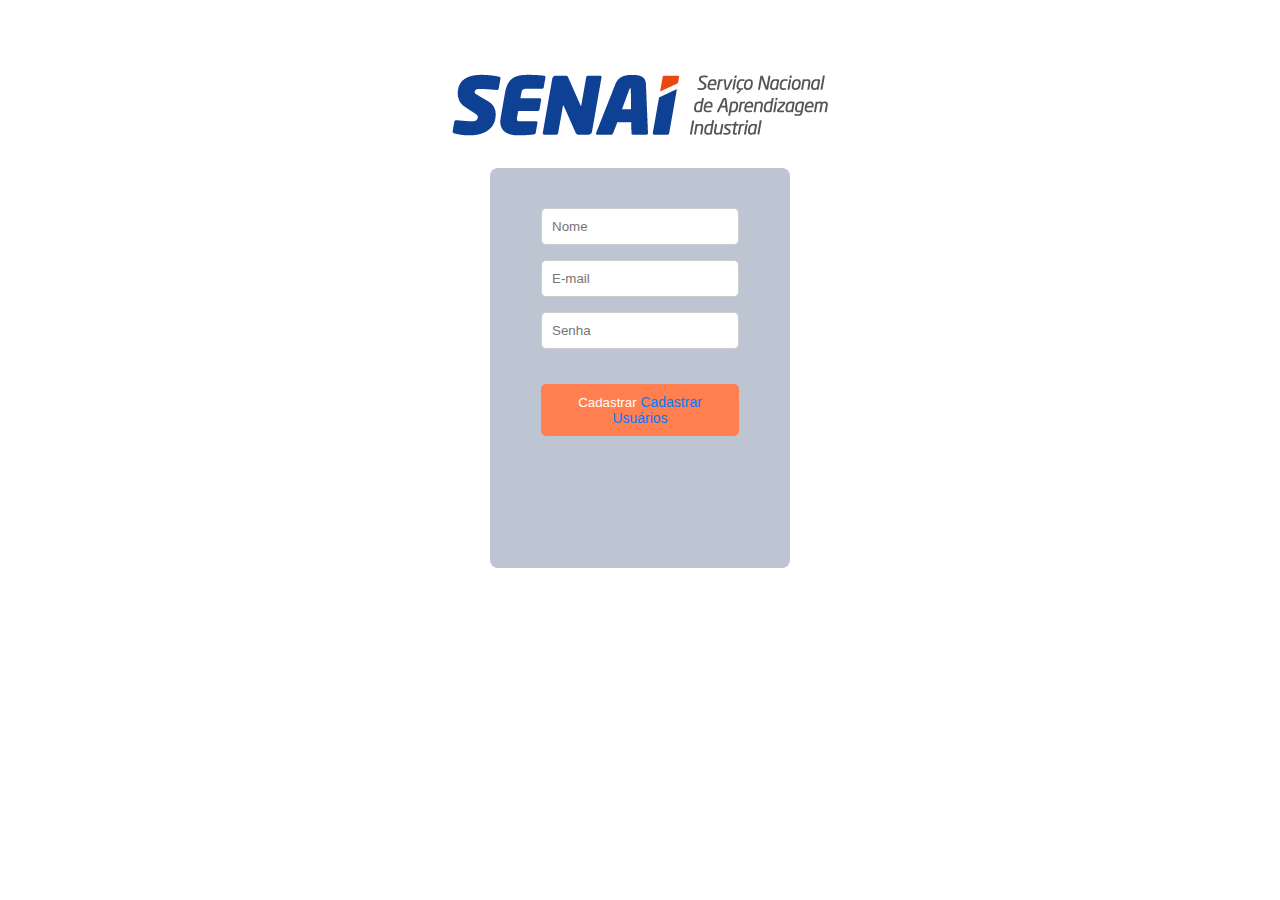
<file: Documents/index.html>
<!DOCTYPE html>
<html lang="pt-BR">
 
<head>
    <meta charset="UTF-8">
    <meta name="viewport" content="width=device-width, initial-scale=1.0">
    <title>Cadastro de usuários</title>
    <link rel="stylesheet" href="style.css">
</head>
<body>
    <img src="logo.png" alt="Logo da empresa" class="logo">
    <div class="container">
        <form>
            <input type="text" id="nome" placeholder="Nome">
            <input type="email"id="email" placeholder="E-mail">
            <input type="password"id="senha" placeholder="Senha">
            <button type="button" onclick="cadastroUsuario()">Cadastrar
                <a href="usuarios.html" class="link-usuarios">Cadastrar Usuários</a>
            </button>
            
        </form>
    </div>
</body>
</file>
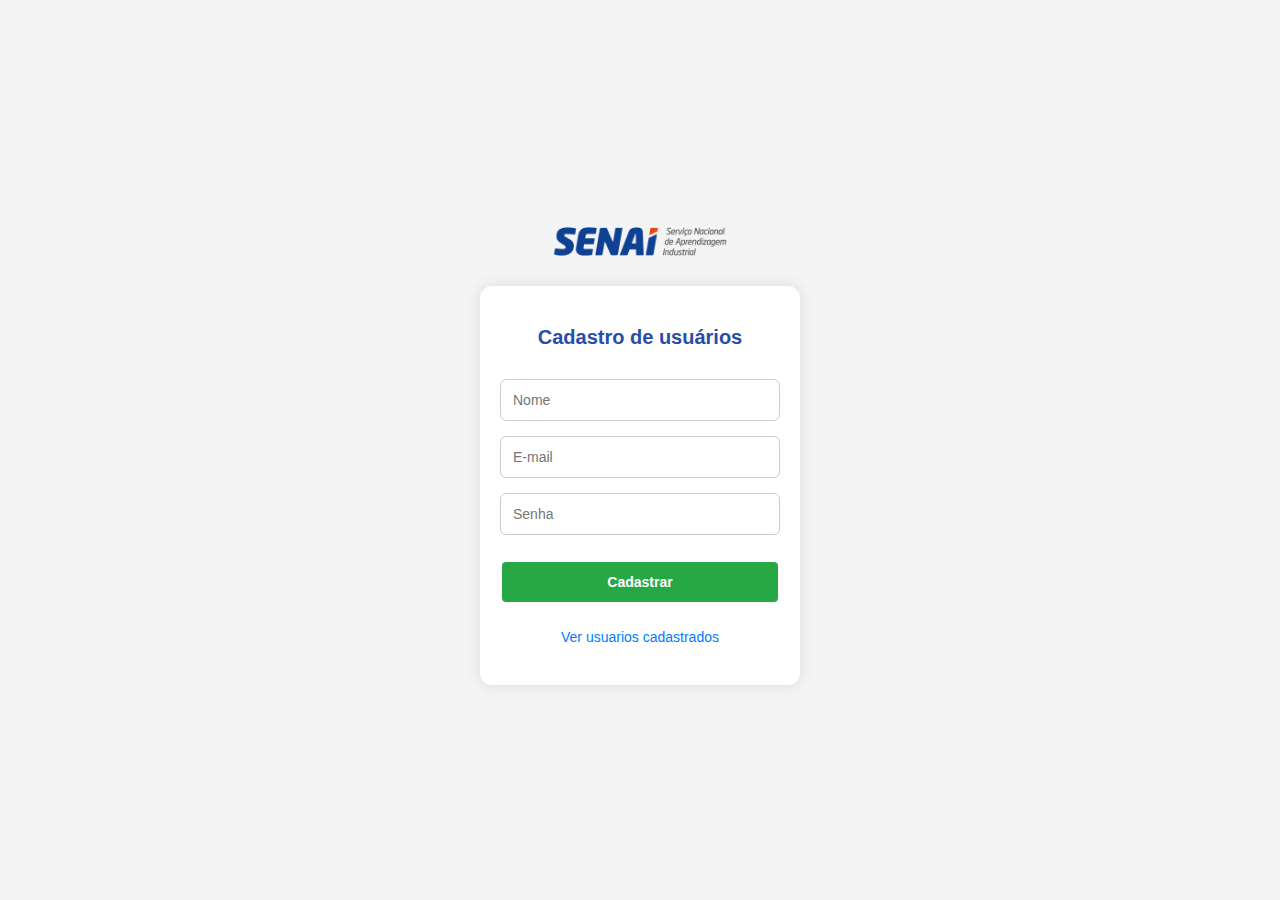
<file: css-main/css-main/Documents/index.html>
<!DOCTYPE html>
<html lang="pt-BR">
<head>
    <meta charset="UTF-8">
    <meta name="viewport" content="width=device-width, initial-scale=1.0">
    <title>Cadastro de usuários</title>
    <link rel="stylesheet" href="style.css">
</head>
<body>
    <img src="logo.png" alt="Logo da empresa" class="logo">
    <div class="container">
        <h2>Cadastro de usuários</h2>
        <form id="cadastroForm">
            <input type="text" id="nome" placeholder="Nome" required>
            <input type="email" id="email" placeholder="E-mail" required>
            <input type="password" id="senha" placeholder="Senha" required>
            <button type="button" onclick="cadastrarUsuario()">Cadastrar</button>
        </form>

        <a href="usuarios.html" class="link-usuarios">Ver usuarios cadastrados</a>
    </div>
   
    <div id="mensagem" class="mensagem oculto" onclick="fecharMensagem()"></div>

    <script src="script.js"></script>

</body>
</html>
</file>
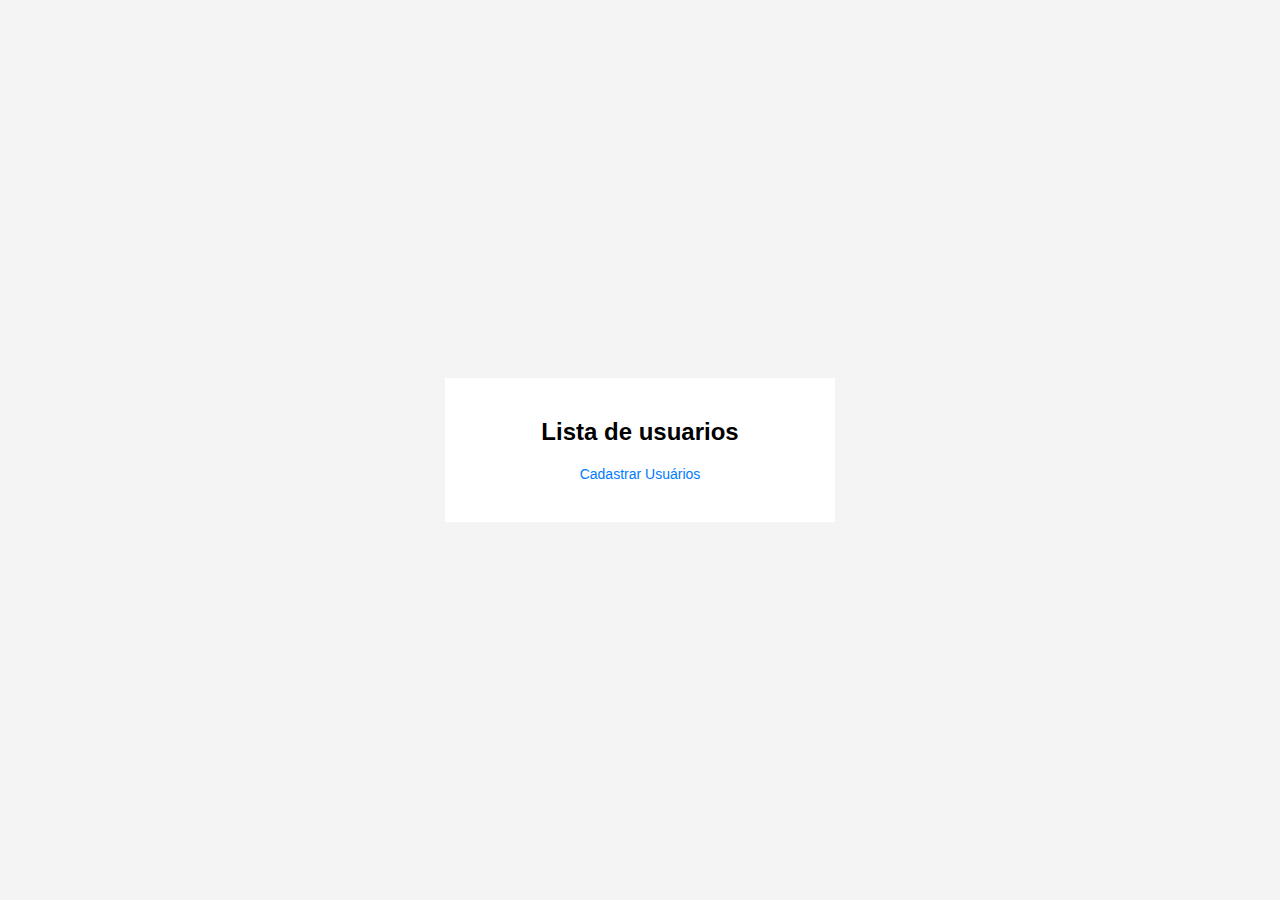
<file: Documents/usuarios.html>
<!DOCTYPE html>
<html lang="pt-BR">
 
<head>
    <meta charset="UTF-8">
    <meta name="viewport" content="width=device-width, initial-scale=1.0">
    <title>Usuários cadastrados</title>
    <link rel="stylesheet" href="style-usuarios.css">
    
</head>
<body>
    <div class="container">
        <h2>Lista de usuarios</h2>
        <ul id="listaUsuarios" class="lista-usuarios"></ul>
        <a href="index.html" class="link-voltar">Cadastrar Usuários</a>
    </div>
    <script src="usuarios.html"></script>
</body>
</html>
</file>
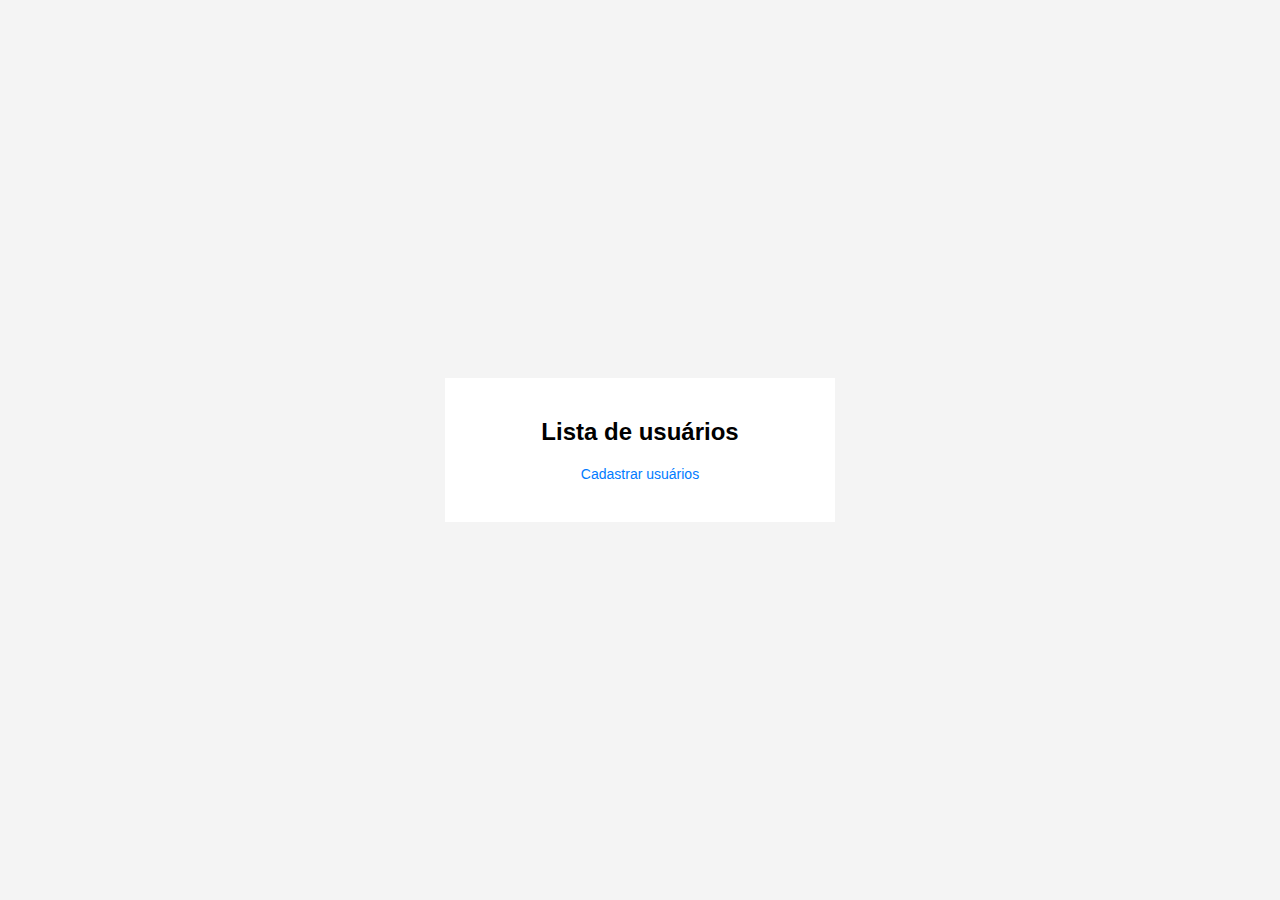
<file: css-main/css-main/Documents/usuarios.html>
<!DOCTYPE html>
<html lang="pt-BR">
<head>
    <meta charset="UTF-8">
    <meta name="viewport" content="width=device-width, initial-scale=1.0">
    <title>Usuários cadastrados</title>
    <link rel="stylesheet" href="style-usuarios.css">
</head>
<body>
    <div class="container">
        <h2>Lista de usuários</h2>
        <ul id="listaUsuarios" class="lista-usuarios"></ul>
        <a href="index.html" class="link-voltar">Cadastrar usuários</a>
    </div>
    <script src="usuarios.js"></script>
</body>
</html>
</file>
<file: Documents/style.css>
body{
    display: flex;
    align-items: center;
    justify-content: center;
    flex-direction: column;
}

.logo{
    width: 300;
    margin-top: 40px;
    margin-bottom: 10px;
}

.container{
    background-color: rgba(6, 39, 88, 0.267);
    padding: 40px;
    border-radius: 8px;
    text-align: center;
    width: 300px;
    height: 400px;
    justify-content: space-between;
    box-sizing: border-box;
}

form{
    display: flex;
    flex-direction: column;
    align-items: center;
    justify-content: center;
    width: 100%;
    flex: 1;
    gap: 15px;
}

input, button{
    width: 90%;
    padding: 10px;
    border-radius: 5px;
    box-sizing: border-box;
}

input {
    border: 1px solid #ccc;
}

button{
    background-color: coral;
    color: white;
    border: none;
    cursor: pointer;
    margin-top: 20px;
    margin-bottom: 40px;
}

button:hover {
    background-color: chocolate;
}

.titulo{
    color: rgb(0, 0, 136);
    font-style: inherit;
    width: 300;
    margin-top: 40px;
    margin-bottom: 40px;

}

h2 {
    margin-top: 0;
    margin-bottom: 30px;
    font-size: 20px;
    text-align: center;
    font-weight: bold;
    color: #284ea7;
}

.link-usuarios{
    margin-top: 25px;
    text-decoration: none;
    color: #007bff;
    font-size: 14px;
}

.link-usuarios:hover{
    text-decoration: none;
}

.mensagem {

    position: fixed;
    top: 20px;
    right: -30px;
    padding: 15px;
    border-radius: 5px;
    color: #ccc;
    font-weight: bold;
    box-shadow: 0px 0px 10px rgba(0, 0, 0, 1);
    transition: right 0.5s ease-in-out opacity 0.5s ease-in-out;
    opacity: 0;
    cursor: pointer;
    max-width: 300px;
    z-index: 1000;

}

.mensagem.sucesso{
    background-color: #28a745;
}

.mensagem.visivel{
    right: 20px;
    opacity: 1;
}

.oculto{
    display: none;
}
</file>
<file: css-main/css-main/Documents/style.css>
html, body {
    height: 100%;
    margin: 0;
    padding: 0;
    font-family: Arial, sans-serif;
    background-color: #f4f4f4;
}

body {
    display: flex;
    align-items: center;
    justify-content: center;
    flex-direction: column;
}

.logo {
    width: 200px;
    margin-bottom: 20px;
}

.container {
    background-color: white;
    padding: 40px 20px;
    border-radius: 12px;
    box-shadow: 0px 0px 15px rgba(0, 0, 0, 0.1);
    width: 320px;
    display: flex;
    flex-direction: column;
    align-items: center;
    justify-content: flex-start;
    box-sizing: border-box;
}

h2 {
    margin-top: 0;
    margin-bottom: 30px;
    font-size: 20px;
    text-align: center;
    font-weight: bold;
    color: #284ea7;
}

form {
    display: flex;
    flex-direction: column;
    align-items: center;
    width: 100%;
    gap: 15px;
}

input, button {
    width: 100%;
    padding: 12px;
    border-radius: 6px;
    box-sizing: border-box;
    font-size: 14px;
}

input {
    border: 1px solid #ccc;
}

button {
    background-color: #28a745;
    color: white;
    border: none;
    cursor: pointer;
    font-weight: bold;
    border: 2px solid;
    margin-top: 10px;
    transition: 0.3s;
}

button:hover {
    background-color: #218838;
}

.link-usuarios {
    margin-top: 25px;
    text-decoration: none;
    color: #007bff;
    font-size: 14px;
}

.link-usuarios:hover {
    text-decoration: none;
}

.mensagem {
    position: fixed;
    top: 20px;
    right: -300px;
    padding: 15px;
    border-radius: 5px;
    color: rgb(3, 243, 111);
    font-weight: bold;
    box-shadow: 0px 0px 10px rgba(0, 0, 0, 0.1);
    transition: right 0.5s ease-in-out opacity 0.5s ease-in-out;
    opacity: 0;
    cursor: pointer;
    max-width: 300px;
    z-index: 1000;
}

.mensagem.sucesso {
    background-color: #28a745;
}

.mensagem.visivel {
    right: 20px;
    opacity: 1;
}

.oculto {
    display: none;
}
</file>
<file: Documents/style-usuarios.css>
body{
    font-family: Arial,sans-serif;
    margin: 0;
    background-color: #f4f4f4;
    display: flex;
    justify-content: center;
    align-items: center;
    height: 100vh;
}

.container {
    background-color: white;
    padding: 40px 20px;
    box-sizing: 0px 0px 10px rgba(0, 0, 0, 1);
    width: 350px;
    max-height: 80vh;
    overflow-y: auto;
    text-align: center;
}

h2{
    margin-top: 0;
    margin-bottom: 20px;
}

.lista-usuarios{
    list-style: none;
    padding: 0;
}

.lista-usuarios li{
    background-color: aliceblue;
    margin-top: 10px;
    padding: 10px;
    border-radius: 5px;
    text-align: left;
    font-size: 14px;
}

.link-voltar{
    display: block;
    margin-top: 20px;
    text-decoration: none;
    color: #007bff;
    font-size: 14px;
    text-align: center;
}

.link-voltar:hover{
    text-decoration: underline;
}
</file>
<file: css-main/css-main/Documents/style-usuarios.css>
body {
    font-family: Arial, sans-serif;
    margin: 0;
    background-color: #f4f4f4;
    display: flex;
    justify-content: center;
    align-items: center;
    height: 100vh;
}

.container {
    background-color: white;
    padding: 40px 20px;
    box-sizing: 0px 0px 10px rgba(0, 0, 0, 0.1);
    width: 350px;
    max-height: 80vh;
    overflow-y: auto;
    text-align: center;
}

h2 {
    margin-top: 0;
    margin-bottom: 20px;
}

.lista-usuarios {
    list-style: none;
    padding: 0;
    margin: 0;
}

.lista-usuarios li {
    background-color: #e9ecef;
    margin-bottom: 10px;
    padding: 10px;
    border-radius: 5px;
    text-align: left;
    font-size: 14px;
}

.link-voltar {
    display: block;
    margin-top: 20px;
    text-decoration: none;
    color: #007bff;
    font-size: 14px;
    text-align: center;
}

.link-voltar:hover {
    text-decoration: underline;
}
</file>
